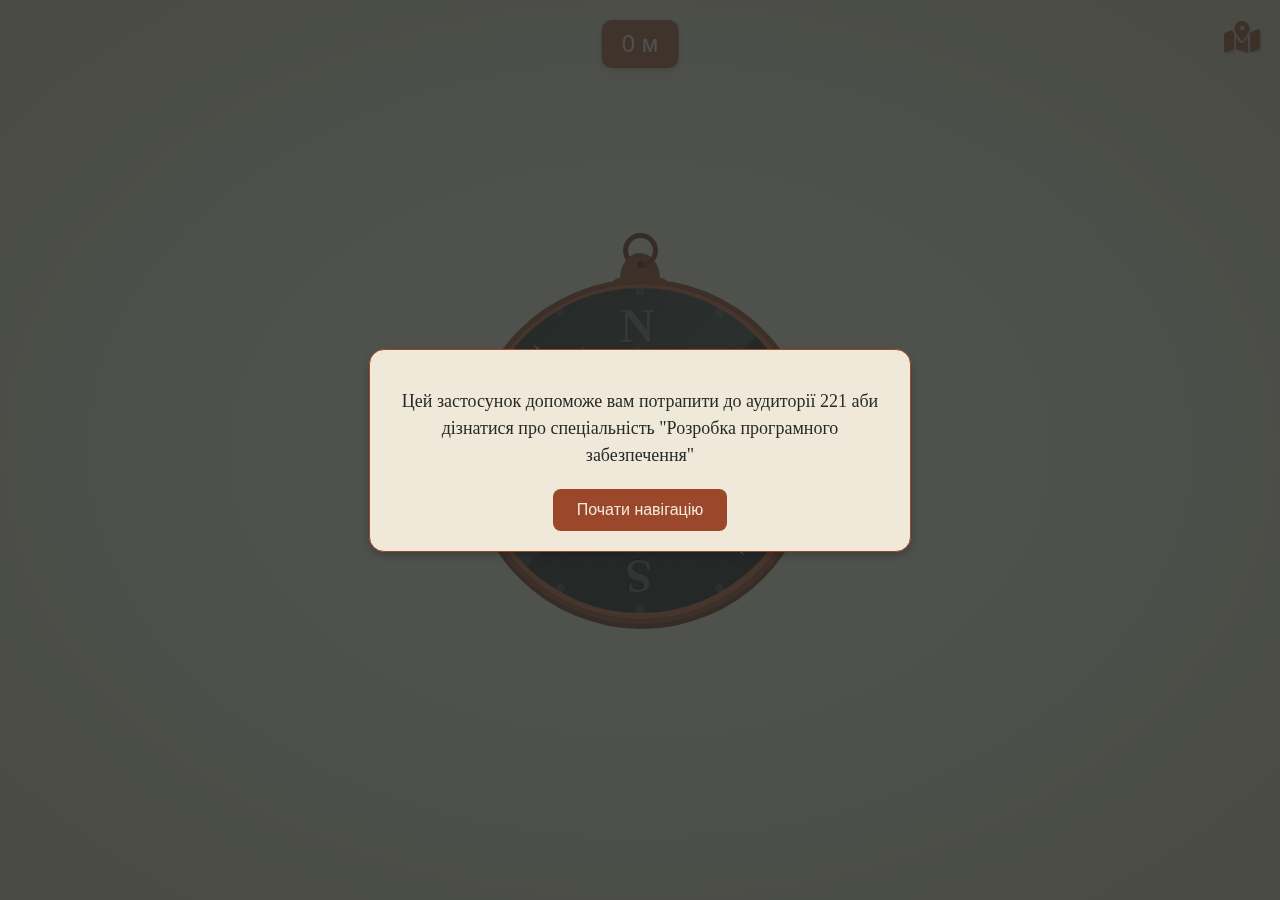
<file: index.html>
<!DOCTYPE html>
<html lang="uk">

<head>
	<meta charset="utf-8">
	<meta name="viewport" content="width=device-width, initial-scale=1.0, maximum-scale=1.0, user-scalable=no">
	<title>Compass</title>
	<link rel="stylesheet" href="https://cdnjs.cloudflare.com/ajax/libs/font-awesome/6.4.2/css/all.min.css">
	<link href="style.css" rel="stylesheet" type="text/css" />
</head>

<body>
	<a href="https://www.google.com/maps/place/%D0%9F%D0%BE%D0%BB%D1%82%D0%B0%D0%B2%D1%81%D1%8C%D0%BA%D0%B8%D0%B9+%D0%BF%D0%BE%D0%BB%D1%96%D1%82%D0%B5%D1%85%D0%BD%D1%96%D1%87%D0%BD%D0%B8%D0%B9+%D0%BA%D0%BE%D0%BB%D0%B5%D0%B4%D0%B6/@49.5878302,34.5429918,565m/data=!3m2!1e3!4b1!4m6!3m5!1s0x40d82f59e9883d53:0x91f5c28b303238bf!8m2!3d49.5878302!4d34.5429918!16s%2Fg%2F1hb_fjh29?entry=ttu&g_ep=EgoyMDI1MDQwMi4xIKXMDSoJLDEwMjExNjM5SAFQAw%3D%3D"
		target="_blank" class="map-icon">
		<i class="fas fa-map-marked-alt"></i>
	</a>
	<div id="welcomeModal" class="modal">
		<div class="modal-content">
			<p>Цей застосунок допоможе вам потрапити до аудиторії 221 аби дізнатися про спеціальність "Розробка
				програмного забезпечення"</p>
			<button id="startNavigation" class="modal-button">Почати навігацію</button>
		</div>
	</div>
	<div class="distance-counter">
		<span id="distanceValue">0</span> м
	</div>
	<div class="compass">
		<div class="body">
			<div class="take">
				<div class="ring"></div>
			</div>
			<div class="panel">
				<div class="hold-bg">
					<div class="glass"></div>
					<div class="hold-mark">
						<div>
							<span></span>
							<span></span>
							<span></span>
							<span></span>
						</div>
						<div>
							<span></span>
							<span></span>
							<span></span>
							<span></span>
						</div>
						<div>
							<span></span>
							<span></span>
							<span></span>
							<span></span>
						</div>
						<div>
							<span></span>
							<span></span>
							<span></span>
							<span></span>
						</div>
						<div>
							<span></span>
							<span></span>
							<span></span>
							<span></span>
						</div>
						<div>
							<span></span>
							<span></span>
							<span></span>
							<span></span>
						</div>
					</div>
					<div class="hold-arrows">
						<div class="arrow arrow-up"></div>
						<div class="arrow arrow-right"></div>
						<div class="arrow arrow-down"></div>
						<div class="arrow arrow-left"></div>
						<div class="arrow-sub arrow-up-right"></div>
						<div class="arrow-sub arrow-up-left"></div>
						<div class="arrow-sub arrow-down-right"></div>
						<div class="arrow-sub arrow-down-left"></div>
					</div>
					<div class="hold-directions">
						<div class="direction direction-n">N</div>
						<div class="direction direction-l">E</div>
						<div class="direction direction-s">S</div>
						<div class="direction direction-o">W</div>
						<div class="direction-sub direction-ne">NE</div>
						<div class="direction-sub direction-no">NW</div>
						<div class="direction-sub direction-se">SE</div>
						<div class="direction-sub direction-so">SW</div>
					</div>
				</div>
				<div class="hold-main-arrow">
					<div id="gpsArrow" class="main-arrow"></div>
					<div class="main-arrow down"></div>
				</div>
				<div class="center"></div>
			</div>
		</div>
	</div>
	<div class="hint-box" id="hintBox"></div>
	<script src="script.js" defer></script>
	<div id="destinationModal" class="modal" style="display: none;">
		<div class="modal-content">
			<p>Вітаю! Ви досягли пункту призначення!</p>
			<button id="closeDestination" class="modal-button">Закрити</button>
		</div>
	</div>
</body>

</html>
</file>
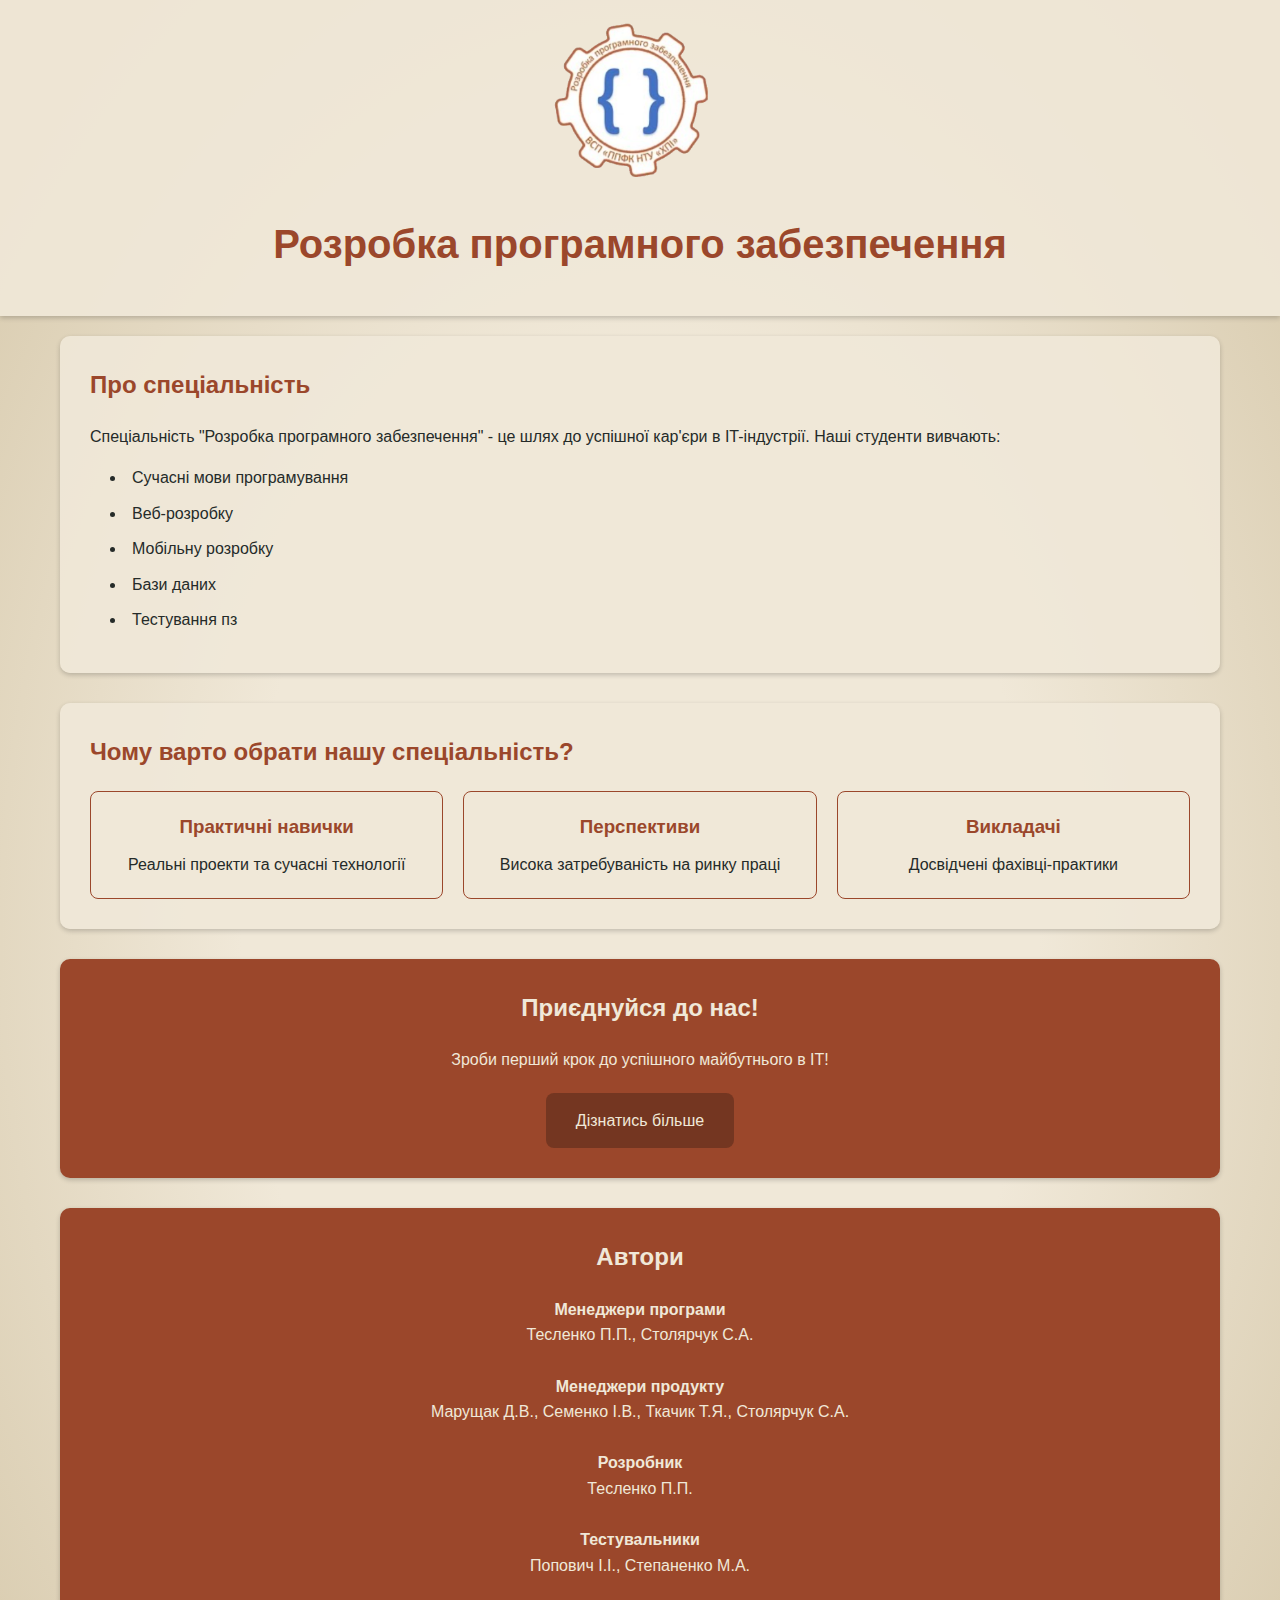
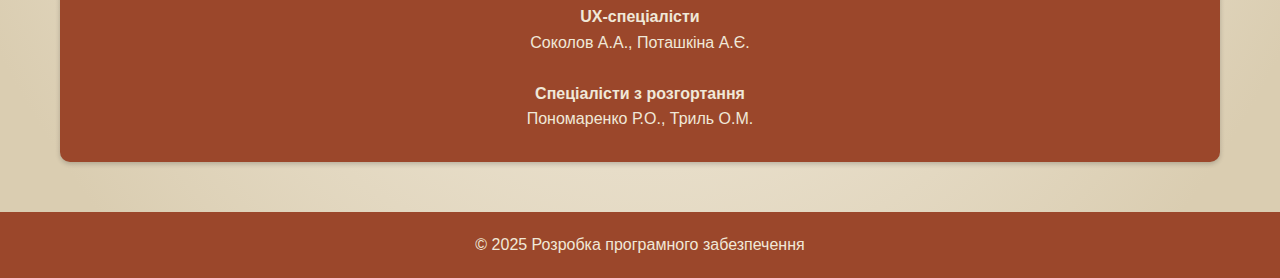
<file: site.html>
<!DOCTYPE html>
<html lang="uk">

<head>
    <meta charset="UTF-8">
    <meta name="viewport" content="width=device-width, initial-scale=1.0">
    <title>Розробка програмного забезпечення</title>
    <link rel="stylesheet" href="site.css">
</head>

<body>
    <header>
        <img src="SE-logo-transparent.png" alt="Логотип спеціальності" class="logo">
        <h1>Розробка програмного забезпечення</h1>
    </header>

    <main>
        <section class="description">
            <h2>Про спеціальність</h2>
            <p>Спеціальність "Розробка програмного забезпечення" - це шлях до успішної кар'єри в IT-індустрії. Наші
                студенти вивчають:</p>
            <ul>
                <li>Сучасні мови програмування</li>
                <li>Веб-розробку</li>
                <li>Мобільну розробку</li>
                <li>Бази даних</li>
                <li>Тестування пз</li>
            </ul>
        </section>

        <section class="benefits">
            <h2>Чому варто обрати нашу спеціальність?</h2>
            <div class="benefits-grid">
                <div class="benefit-card">
                    <h3>Практичні навички</h3>
                    <p>Реальні проекти та сучасні технології</p>
                </div>
                <div class="benefit-card">
                    <h3>Перспективи</h3>
                    <p>Висока затребуваність на ринку праці</p>
                </div>
                <div class="benefit-card">
                    <h3>Викладачі</h3>
                    <p>Досвідчені фахівці-практики</p>
                </div>
            </div>
        </section>

        <section class="cta">
            <h2>Приєднуйся до нас!</h2>
            <p>Зроби перший крок до успішного майбутнього в IT!</p>
            <a href="https://sites.google.com/polytechnic.co.cc/main/%D0%B0%D0%B1%D1%96%D1%82%D1%83%D1%80%D1%96%D1%94%D0%BD%D1%82%D0%B0%D0%BC/%D0%BE%D0%B3%D0%BB%D1%8F%D0%B4-%D1%81%D0%BF%D0%B5%D1%86%D1%96%D0%B0%D0%BB%D1%8C%D0%BD%D0%BE%D1%81%D1%82%D0%B5%D0%B9?authuser=0#h.ho48gail8chq"
                class="cta-button">Дізнатись більше</a>
        </section>

        <section class="cta">
            <h2>Автори</h2>

            <p><strong>Менеджери програми</strong><br>Тесленко П.П., Столярчук С.А.</p>
            <p>&nbsp;</p>

            <p><strong>Менеджери продукту</strong><br>Марущак Д.В., Семенко І.В., Ткачик Т.Я., Столярчук С.А.</p>
            <p>&nbsp;</p> 

            <p><strong>Розробник</strong><br>Тесленко П.П.</p>
            <p>&nbsp;</p>

            <p><strong>Тестувальники</strong><br>Попович І.І., Степаненко М.А.</p>
            <p>&nbsp;</p> 

            <p><strong>UX-спеціалісти</strong><br>Соколов А.А., Поташкіна А.Є.</p>
            <p>&nbsp;</p> 

            <p><strong>Спеціалісти з розгортання</strong><br>Пономаренко Р.О., Триль О.М.</p>
        </section>
        
    </main>

    <footer>
        <p>© 2025 Розробка програмного забезпечення</p>
    </footer>
</body>

</html>
</file>
<file: style.css>
.modal {
  display: flex;
  position: fixed;
  z-index: 1000;
  left: 0;
  top: 0;
  width: 100%;
  height: 100%;
  background-color: rgba(37, 43, 41, 0.8);
  justify-content: center;
  align-items: center;
}

.modal-content {
  background: rgb(240, 232, 216);
  padding: 20px;
  border-radius: 15px;
  max-width: calc(100% - 40px);
  width: 500px;
  margin: 20px;
  text-align: center;
  box-shadow: 0 4px 8px rgba(0, 0, 0, 0.2);
  border: 1px solid #9b472b;
}

.modal-content p {
  color: #252b29;
  font-size: 18px;
  line-height: 1.5;
  margin-bottom: 20px;
}

.modal-button {
  background-color: #9b472b;
  color: #f0e8d8;
  border: none;
  padding: 12px 24px;
  border-radius: 8px;
  font-size: 16px;
  cursor: pointer;
  transition: background-color 0.3s;
}

.modal-button:hover {
  background-color: #743621;
}

.distance-counter {
  position: fixed;
  top: 20px;
  left: 50%;
  transform: translateX(-50%);
  background: rgba(155, 71, 43, 0.9);
  color: #f0e8d8;
  padding: 10px 20px;
  border-radius: 10px;
  font-size: 24px;
  font-family: Arial, sans-serif;
  z-index: 100;
  box-shadow: 0 2px 5px rgba(0, 0, 0, 0.2);
}

@media screen and (max-width: 480px) {
  .distance-counter {
    font-size: 20px;
    padding: 8px 16px;
  }
}

body {
  margin: 0;
  background: rgb(240, 232, 216);
  background:
    -moz-radial-gradient(center, ellipse cover,
      rgba(240, 232, 216, 1) 44%,
      rgba(218, 205, 177, 1) 89%);
  background:
    -webkit-gradient(radial, center center, 0px, center center, 100%,
      color-stop(44%, rgba(240, 232, 216, 1)),
      color-stop(89%, rgba(218, 205, 177, 1)));
  background:
    -webkit-radial-gradient(center, ellipse cover,
      rgba(240, 232, 216, 1) 44%,
      rgba(218, 205, 177, 1) 89%);
  background:
    -o-radial-gradient(center, ellipse cover,
      rgba(240, 232, 216, 1) 44%,
      rgba(218, 205, 177, 1) 89%);
  background:
    -ms-radial-gradient(center, ellipse cover,
      rgba(240, 232, 216, 1) 44%,
      rgba(218, 205, 177, 1) 89%);
  background:
    radial-gradient(ellipse at center,
      rgba(240, 232, 216, 1) 44%,
      rgba(218, 205, 177, 1) 89%);
}

.compass {
  position: relative;
  width: 100%;
  height: 100vh;
  display: flex;
  justify-content: center;
  align-items: center;
  margin: 0;
  padding: 20px;
  box-sizing: border-box;
}

@media screen and (max-width: 768px) {
  .compass {
    width: 100%;
    height: 100vh;
    margin: 0;
    display: flex;
    justify-content: center;
    align-items: center;
  }

  .body {
    transform: scale(0.9);
    position: relative;
    left: 0;
    top: 0;
  }
}

@media screen and (max-width: 480px) {
  .compass {
    width: 100vw;
    height: 100vh;
    display: flex;
    justify-content: center;
    align-items: center;
  }

  .body {
    transform: scale(0.85);
    position: relative;
    left: 0;
    top: 0;
  }
}

.body {
  position: relative;
  z-index: 1;
  width: min(325px, 90vmin);
  height: min(325px, 90vmin);
  border-radius: 50%;
}

.body:after {
  position: absolute;
  content: '';
  width: 335px;
  height: 335px;
  display: block;
  left: -5px;
  top: -5px;
  z-index: -1;
  border-radius: 50%;
  background-color: #c8603d;
  border: 1px solid #763c24;
  box-shadow:
    0 0px 0px 4px #9b472b,
    0 5px 0px 4px #743621;
}

/*  Painel
  ========================================================================== */
.panel {
  position: absolute;
  background-color: #252b29;
  width: 100%;
  height: 100%;
  border-radius: 50%;
  overflow: hidden;
}

/*  Parte de cima (anel)
    ========================================================================== */
.take {
  position: absolute;
  z-index: -1;
  top: -10px;
  width: 60px;
  height: 20px;
  left: 50%;
  margin-left: -30px;
  background-color: #9b472b;
  border-radius: 10px 10px 0 0;
}

.take:before {
  position: absolute;
  z-index: 0;
  content: '';
  top: -25px;
  width: 40px;
  height: 50px;
  left: 50%;
  margin-left: -20px;
  border-radius: 50%;
  background-color: #9b472b;
}

.take:after {
  position: absolute;
  top: -25px;
  width: 17.5px;
  background-color: #9b472b;
  border-radius: 25px 0 0 0;
  content: "";
  height: 50px;
  left: 55%;
  margin-left: -20px;
}

.ring {
  content: '';
  border-radius: 50%;
  position: absolute;
  top: -45px;
  width: 25px;
  left: 50%;
  margin-left: -17.5px;
  height: 25px;
  border: solid 5px #743621;
}

.ring:after {
  position: absolute;
  content: '';
  z-index: 1;
  top: 23.5px;
  left: 50%;
  width: 7px;
  height: 7px;
  margin-left: -3.5px;
  background-color: #4c2214;
  border-radius: 50%;
}

/*  Centro
    ========================================================================== */
.center {
  position: absolute;
  z-index: 20;
  width: 20px;
  height: 20px;
  left: 50%;
  top: 50%;
  margin: -10px 0 0 -11px;
  border-radius: 50%;

  background: rgb(240, 183, 161);
  background:
    -moz-linear-gradient(-45deg,
      rgba(240, 183, 161, 1) 0%,
      rgba(140, 51, 16, 1) 50%,
      rgba(117, 34, 1, 1) 51%,
      rgba(191, 110, 78, 1) 100%);
  background:
    -webkit-gradient(linear, left top, right bottom,
      color-stop(0%, rgba(240, 183, 161, 1)),
      color-stop(50%, rgba(140, 51, 16, 1)),
      color-stop(51%, rgba(117, 34, 1, 1)),
      color-stop(100%, rgba(191, 110, 78, 1)));
  background:
    -webkit-linear-gradient(-45deg,
      rgba(240, 183, 161, 1) 0%,
      rgba(140, 51, 16, 1) 50%,
      rgba(117, 34, 1, 1) 51%,
      rgba(191, 110, 78, 1) 100%);
  background:
    -o-linear-gradient(-45deg,
      rgba(240, 183, 161, 1) 0%,
      rgba(140, 51, 16, 1) 50%,
      rgba(117, 34, 1, 1) 51%,
      rgba(191, 110, 78, 1) 100%);
  background:
    -ms-linear-gradient(-45deg,
      rgba(240, 183, 161, 1) 0%,
      rgba(140, 51, 16, 1) 50%,
      rgba(117, 34, 1, 1) 51%,
      rgba(191, 110, 78, 1) 100%);
  background:
    linear-gradient(135deg,
      rgba(240, 183, 161, 1) 0%,
      rgba(140, 51, 16, 1) 50%,
      rgba(117, 34, 1, 1) 51%,
      rgba(191, 110, 78, 1) 100%);

  box-shadow: 0px 0px 10px 0px rgba(0, 0, 0, .5);
}

.center:before {
  position: absolute;
  z-index: 1;
  content: '';
  width: 10px;
  height: 10px;
  top: 50%;
  left: 50%;
  margin: -5px 0 0 -5px;
  border-radius: 50%;
  background-color: #ddd;
}

/*  Marcadores
    ========================================================================== */
.hold-mark {
  position: absolute;
  top: 50%;
  left: 50%;
  width: 310px;
  height: 310px;
  margin: -155px 0 0 -155px;
  z-index: 0;
  border-radius: 50%;
}

.hold-mark>div {
  border: solid 0 #9a8770;
  border-width: 15px 0;
  width: 8px;
  left: 50%;
  margin-left: -4px;
  top: -15px;
  opacity: 0.3;
}

.hold-mark>div>span {
  width: 1px;
  background-color: #9a8770;
  opacity: 0.3;
}

.hold-mark>div,
.hold-mark>div>span {
  height: 100%;
  position: absolute;
  display: block;
}

.hold-mark>div:nth-child(2) {
  -webkit-transform: rotate(30deg);
  -moz-transform: rotate(30deg);
  -o-transform: rotate(30deg);
  -ms-transform: rotate(30deg);
  transform: rotate(30deg);
}

.hold-mark>div:nth-child(3) {
  -webkit-transform: rotate(60deg);
  -moz-transform: rotate(60deg);
  -o-transform: rotate(60deg);
  -ms-transform: rotate(60deg);
  transform: rotate(60deg);
}

.hold-mark>div:nth-child(4) {
  -webkit-transform: rotate(90deg);
  -moz-transform: rotate(90deg);
  -o-transform: rotate(90deg);
  -ms-transform: rotate(90deg);
  transform: rotate(90deg);
}

.hold-mark>div:nth-child(5) {
  -webkit-transform: rotate(120deg);
  -moz-transform: rotate(120deg);
  -o-transform: rotate(120deg);
  -ms-transform: rotate(120deg);
  transform: rotate(120deg);
}

.hold-mark>div:nth-child(6) {
  -webkit-transform: rotate(150deg);
  -moz-transform: rotate(150deg);
  -o-transform: rotate(150deg);
  -ms-transform: rotate(150deg);
  transform: rotate(150deg);
}

.hold-mark>div>span {
  -webkit-transform: rotate(6deg);
  -moz-transform: rotate(6deg);
  -o-transform: rotate(6deg);
  -ms-transform: rotate(6deg);
  transform: rotate(6deg);
}

.hold-mark>div>span:nth-child(1) {
  -webkit-transform: rotate(12deg);
  -moz-transform: rotate(12deg);
  -o-transform: rotate(12deg);
  -ms-transform: rotate(12deg);
  transform: rotate(12deg);
}

.hold-mark>div>span:nth-child(2) {
  -webkit-transform: rotate(18deg);
  -moz-transform: rotate(18deg);
  -o-transform: rotate(18deg);
  -ms-transform: rotate(18deg);
  transform: rotate(18deg);
}

.hold-mark>div>span:nth-child(3) {
  -webkit-transform: rotate(24deg);
  -moz-transform: rotate(24deg);
  -o-transform: rotate(24deg);
  -ms-transform: rotate(24deg);
  transform: rotate(24deg);
}


/*  BG
    ========================================================================== */
.hold-bg {
  position: absolute;
  width: 100%;
  height: 100%;
  background:
    -moz-linear-gradient(left,
      rgba(34, 34, 34, 1) 0%,
      rgba(0, 0, 0, 0) 100%);
  background:
    -webkit-gradient(linear, left top, right top,
      color-stop(0%, rgba(34, 34, 34, 1)),
      color-stop(100%, rgba(0, 0, 0, 0)));
  background:
    -webkit-linear-gradient(left,
      rgba(34, 34, 34, 1) 0%,
      rgba(0, 0, 0, 0) 100%);
  background:
    -o-linear-gradient(left,
      rgba(34, 34, 34, 1) 0%,
      rgba(0, 0, 0, 0) 100%);
  background:
    -ms-linear-gradient(left,
      rgba(34, 34, 34, 1) 0%,
      rgba(0, 0, 0, 0) 100%);
  background:
    linear-gradient(to right,
      rgba(34, 34, 34, 1) 0%,
      rgba(0, 0, 0, 0) 100%);
}

.glass {
  position: absolute;
  width: 100%;
  height: 100%;
  z-index: 10;
  border: 1px solid rgba(255, 255, 255, 0.1);
  border-bottom: 0;
  background:
    -moz-linear-gradient(-45deg,
      rgba(255, 255, 255, 0) 0%,
      rgba(255, 255, 255, 0.15) 50%,
      rgba(255, 255, 255, 0) 50%,
      rgba(255, 255, 255, 0) 100%);
  background:
    -webkit-gradient(linear, left top, right bottom,
      color-stop(0%, rgba(255, 255, 255, 0)),
      color-stop(50%, rgba(255, 255, 255, 0.15)),
      color-stop(50%, rgba(255, 255, 255, 0)),
      color-stop(100%, rgba(255, 255, 255, 0)));
  background:
    -webkit-linear-gradient(-45deg,
      rgba(255, 255, 255, 0) 0%,
      rgba(255, 255, 255, 0.15) 50%,
      rgba(255, 255, 255, 0) 50%,
      rgba(255, 255, 255, 0) 100%);
  background:
    -o-linear-gradient(-45deg,
      rgba(255, 255, 255, 0) 0%,
      rgba(255, 255, 255, 0.15) 50%,
      rgba(255, 255, 255, 0) 50%,
      rgba(255, 255, 255, 0) 100%);
  background:
    -ms-linear-gradient(-45deg,
      rgba(255, 255, 255, 0) 0%,
      rgba(255, 255, 255, 0.15) 50%,
      rgba(255, 255, 255, 0) 50%,
      rgba(255, 255, 255, 0) 100%);
  background:
    linear-gradient(135deg,
      rgba(255, 255, 255, 0) 0%,
      rgba(255, 255, 255, 0.15) 50%,
      rgba(255, 255, 255, 0) 50%,
      rgba(255, 255, 255, 0) 100%);
}

/*  Setas (rosa dos ventos)
    ========================================================================== */
.hold-arrows {
  position: absolute;
  z-index: 0;
  width: 210px;
  height: 210px;
  left: 50%;
  top: 50%;
  margin: -105px 0 0 -105px;
}

.arrow {
  position: absolute;
  z-index: 2;
  width: 0;
  height: 0;
  top: 0;
  left: 42%;
  border-left: 15px solid transparent;
  border-right: 15px solid transparent;
  border-bottom: 105px solid #9a8770;

  -webkit-transform-origin: 50% 105px;
  -moz-transform-origin: 50% 105px;
  -o-transform-origin: 50% 105px;
  -ms-transform-origin: 50% 105px;
  transform-origin: 50% 105px;
}

.arrow:after {
  position: absolute;
  z-index: -1;
  content: '';
  top: 15px;
  left: -7.5px;
  border-left: 7.5px solid transparent;
  border-right: 7.5px solid transparent;
  border-bottom: 80px solid #252b29;
}

.arrow-right {
  -webkit-transform: rotate(90deg);
  -moz-transform: rotate(90deg);
  -o-transform: rotate(90deg);
  -ms-transform: rotate(90deg);
  transform: rotate(90deg);
}

.arrow-down {
  -webkit-transform: rotate(180deg);
  -moz-transform: rotate(180deg);
  -o-transform: rotate(180deg);
  -ms-transform: rotate(180deg);
  transform: rotate(180deg);
}

.arrow-left {
  -webkit-transform: rotate(270deg);
  -moz-transform: rotate(270deg);
  -o-transform: rotate(270deg);
  -ms-transform: rotate(270deg);
  transform: rotate(270deg);
}

.arrow-sub {
  position: absolute;
  z-index: 1;
  top: 30px;
  left: 42%;
  border-left: 15px solid transparent;
  border-right: 15px solid transparent;
  border-bottom: 140px solid #5c4b41;
  z-index: 1;

  -webkit-transform-origin: 50% 75px;
  -moz-transform-origin: 50% 75px;
  -o-transform-origin: 50% 75px;
  -ms-transform-origin: 50% 75px;
  transform-origin: 50% 75px;
}

.arrow-up-right {
  -webkit-transform: rotate(45deg);
  -moz-transform: rotate(45deg);
  -o-transform: rotate(45deg);
  -ms-transform: rotate(45deg);
  transform: rotate(45deg);
}

.arrow-up-left {
  -webkit-transform: rotate(-45deg);
  -moz-transform: rotate(-45deg);
  -o-transform: rotate(-45deg);
  -ms-transform: rotate(-45deg);
  transform: rotate(-45deg);
}

.arrow-down-left {
  -webkit-transform: rotate(-135deg);
  -moz-transform: rotate(-135deg);
  -o-transform: rotate(-135deg);
  -ms-transform: rotate(-135deg);
  transform: rotate(-135deg);
}

.arrow-down-right {
  -webkit-transform: rotate(135deg);
  -moz-transform: rotate(135deg);
  -o-transform: rotate(135deg);
  -ms-transform: rotate(135deg);
  transform: rotate(135deg);
}

/*  Direções
    ========================================================================== */
.hold-directions {
  position: absolute;
  width: 300px;
  height: 300px;
  left: 50%;
  top: 50%;
  margin: -150px 0 0 -150px;
}

.direction,
.direction-sub {
  position: absolute;
  z-index: 2;
  color: #706257;
  font-weight: bold;
  font-family: "Times New Roman", Times, Baskerville, Georgia, serif;
  font-size: 48px;
  text-shadow: 1px 1px 1px #000;
}

.direction-sub {
  font-size: 36px;
}

.direction-n {
  top: -2.5px;
  left: 130px;
}

.direction-l {
  right: 5px;
  top: 122.5px;
  -webkit-transform: rotate(90deg);
  -moz-transform: rotate(90deg);
  -o-transform: rotate(90deg);
  -ms-transform: rotate(90deg);
  transform: rotate(90deg);
}

.direction-o {
  left: 2.5px;
  top: 122.5px;

  -webkit-transform: rotate(270deg);
  -moz-transform: rotate(270deg);
  -o-transform: rotate(270deg);
  -ms-transform: rotate(270deg);
  transform: rotate(270deg);
}

.direction-s {
  bottom: -4px;
  left: 135px;

  -webkit-transform: rotate(180deg);
  -moz-transform: rotate(180deg);
  -o-transform: rotate(180deg);
  -ms-transform: rotate(180deg);
  transform: rotate(180deg);
}

.direction-ne {
  top: 55px;
  right: 50px;

  -webkit-transform: rotate(45deg);
  -moz-transform: rotate(45deg);
  -o-transform: rotate(45deg);
  -ms-transform: rotate(45deg);
  transform: rotate(45deg);
}

.direction-no {
  top: 55px;
  left: 50px;

  -webkit-transform: rotate(-45deg);
  -moz-transform: rotate(-45deg);
  -o-transform: rotate(-45deg);
  -ms-transform: rotate(-45deg);
  transform: rotate(-45deg);
}

.direction-se {
  bottom: 55px;
  right: 50px;

  -webkit-transform: rotate(135deg);
  -moz-transform: rotate(135deg);
  -o-transform: rotate(135deg);
  -ms-transform: rotate(135deg);
  transform: rotate(135deg);
}

.direction-so {
  bottom: 55px;
  left: 50px;

  -webkit-transform: rotate(-135deg);
  -moz-transform: rotate(-135deg);
  -o-transform: rotate(-135deg);
  -ms-transform: rotate(-135deg);
  transform: rotate(-135deg);
}

/*  Seta principal
    ========================================================================== */
.hold-main-arrow {
  position: absolute;
  z-index: 10;
  width: 250px;
  height: 250px;
  left: 50%;
  top: 50%;
  margin: -125px 0 0 -125px;
}

.main-arrow {
  position: absolute;
  width: 0;
  height: 0;
  top: -25px;
  left: 109px;
  border-left: 15px solid transparent;
  border-right: 15px solid transparent;
  border-bottom: 150px solid #d7dee3;

  -webkit-transform: rotate(-45deg);
  -moz-transform: rotate(-45deg);
  -o-transform: rotate(-45deg);
  -ms-transform: rotate(-45deg);
  transform: rotate(-45deg);

  -webkit-transform-origin: 50% 150px;
  -moz-transform-origin: 50% 150px;
  -o-transform-origin: 50% 150px;
  -ms-transform-origin: 50% 150px;
  transform-origin: 50% 150px;
}

.main-arrow:before {
  position: absolute;
  content: '';
  left: 0;
  border-left: 0 solid transparent;
  border-right: 15px solid transparent;
  border-bottom: 150px solid #f6f8f9;
}

.main-arrow:after {
  display: none;
}

.main-arrow.down {
  -webkit-transform: rotate(135deg);
  -moz-transform: rotate(135deg);
  -o-transform: rotate(135deg);
  -ms-transform: rotate(135deg);
  transform: rotate(135deg);

  -webkit-transform-origin: 50% 150px;
  -moz-transform-origin: 50% 150px;
  -o-transform-origin: 50% 150px;
  -ms-transform-origin: 50% 150px;
  transform-origin: 50% 150px;
}

.main-arrow.down:after {
  opacity: 0;
}

/*  Animaция
    ========================================================================== */
@keyframes moveCompassUp {
  0% {
    transform: rotate(0deg);
  }

  100% {
    transform: rotate(540deg);
  }
}

@keyframes moveCompassDown {
  0% {
    transform: rotate(180deg);
  }

  100% {
    transform: rotate(720deg);
  }
}

@-webkit-keyframes moveCompassUp {
  0% {
    -webkit-transform: rotate(0deg);
  }

  100% {
    -webkit-transform: rotate(540deg);
  }
}

@-webkit-keyframes moveCompassDown {
  0% {
    -webkit-transform: rotate(180deg);
  }

  100% {
    -webkit-transform: rotate(720deg);
  }
}

@-o-keyframes moveCompassUp {
  0% {
    -o-transform: rotate(0deg);
  }

  100% {
    -o-transform: rotate(540deg);
  }
}

@-o-keyframes moveCompassDown {
  0% {
    -o-transform: rotate(180deg);
  }

  100% {
    -o-transform: rotate(720deg);
  }
}

@-ms-keyframes moveCompassUp {
  0% {
    -ms-transform: rotate(0deg);
  }

  100% {
    -ms-transform: rotate(540deg);
  }
}

@-ms-keyframes moveCompassDown {
  0% {
    -ms-transform: rotate(180deg);
  }

  100% {
    -ms-transform: rotate(720deg);
  }
}

.main-arrow {
  -webkit-animation: moveCompassUp 5s cubic-bezier(0.770, 0.000, 0.175, 1.000) infinite alternate;
  -moz-animation: moveCompassUp 5s cubic-bezier(0.770, 0.000, 0.175, 1.000) infinite alternate;
  -ms-animation: moveCompassUp 5s cubic-bezier(0.770, 0.000, 0.175, 1.000) infinite alternate;
  -o-animation: moveCompassUp 5s cubic-bezier(0.770, 0.000, 0.175, 1.000) infinite alternate;
  animation: moveCompassUp 5s cubic-bezier(0.770, 0.000, 0.175, 1.000) infinite alternate;
}

.main-arrow.down {
  -webkit-animation: moveCompassDown 5s cubic-bezier(0.770, 0.000, 0.175, 1.000) infinite alternate;
  -moz-animation: moveCompassDown 5s cubic-bezier(0.770, 0.000, 0.175, 1.000) infinite alternate;
  -ms-animation: moveCompassDown 5s cubic-bezier(0.770, 0.000, 0.175, 1.000) infinite alternate;
  -o-animation: moveCompassDown 5s cubic-bezier(0.770, 0.000, 0.175, 1.000) infinite alternate;
  animation: moveCompassDown 5s cubic-bezier(0.770, 0.000, 0.175, 1.000) infinite alternate;
}
.map-icon {
  position: fixed;
  top: 20px;
  right: 20px;
  font-size: 32px;
  color: #9b472b;
  cursor: pointer;
  z-index: 1000;
  text-shadow: 2px 2px 2px rgba(0,0,0,0.2);
}

.map-icon:hover {
  color: #743621;
}

.hint-box {
  position: fixed;
  bottom: 20px;
  left: 50%;
  transform: translateX(-50%);
  background: rgba(155, 71, 43, 0.9);
  color: #f0e8d8;
  padding: 15px 25px;
  border-radius: 10px;
  font-size: 18px;
  font-family: Arial, sans-serif;
  max-width: 80%;
  text-align: center;
  display: none;
  box-shadow: 0 2px 5px rgba(0, 0, 0, 0.2);
}
</file>
<file: site.css>
* {
    margin: 0;
    padding: 0;
    box-sizing: border-box;
}

body {
    font-family: 'Arial', sans-serif;
    line-height: 1.6;
    color: #252b29;
    background: rgb(240, 232, 216);
    background: radial-gradient(ellipse at center, rgba(240, 232, 216, 1) 44%, rgba(218, 205, 177, 1) 89%);
}

header {
    background-color: rgba(240, 232, 216, 0.9);
    padding: 20px;
    text-align: center;
    box-shadow: 0 2px 5px rgba(0,0,0,0.2);
}

.logo {
    max-width: 200px;
    height: auto;
    margin-bottom: 20px;
}

h1 {
    color: #9b472b;
    font-size: 2.5em;
    margin-bottom: 20px;
}

main {
    max-width: 1200px;
    margin: 0 auto;
    padding: 20px;
}

section {
    background: rgba(240, 232, 216, 0.9);
    border-radius: 10px;
    padding: 30px;
    margin-bottom: 30px;
    box-shadow: 0 2px 5px rgba(0,0,0,0.2);
}

h2 {
    color: #9b472b;
    margin-bottom: 20px;
}

.description ul {
    list-style-position: inside;
    margin-left: 20px;
    margin-top: 15px;
}

.description li {
    margin-bottom: 10px;
}

.benefits-grid {
    display: grid;
    grid-template-columns: repeat(auto-fit, minmax(250px, 1fr));
    gap: 20px;
    margin-top: 20px;
}

.benefit-card {
    background: rgba(240, 232, 216, 0.9);
    padding: 20px;
    border-radius: 8px;
    text-align: center;
    border: 1px solid #9b472b;
}

.benefit-card h3 {
    color: #9b472b;
    margin-bottom: 10px;
}

.cta {
    text-align: center;
    background: #9b472b;
    color: #f0e8d8;
}

.cta h2, .cta p {
    color: #f0e8d8;
}

.cta-button {
    display: inline-block;
    padding: 15px 30px;
    background-color: #743621;
    color: #f0e8d8;
    text-decoration: none;
    border-radius: 8px;
    margin-top: 20px;
    transition: background-color 0.3s;
}

.cta-button:hover {
    background-color: #5c4b41;
}

footer {
    text-align: center;
    padding: 20px;
    background: #9b472b;
    color: #f0e8d8;
}

@media (max-width: 768px) {
    h1 {
        font-size: 2em;
    }
    
    .logo {
        max-width: 150px;
    }
    
    main {
        padding: 10px;
    }
    
    section {
        padding: 20px;
    }
}

@media (max-width: 480px) {
    h1 {
        font-size: 1.5em;
    }
    
    .benefits-grid {
        grid-template-columns: 1fr;
    }
}
</file>
